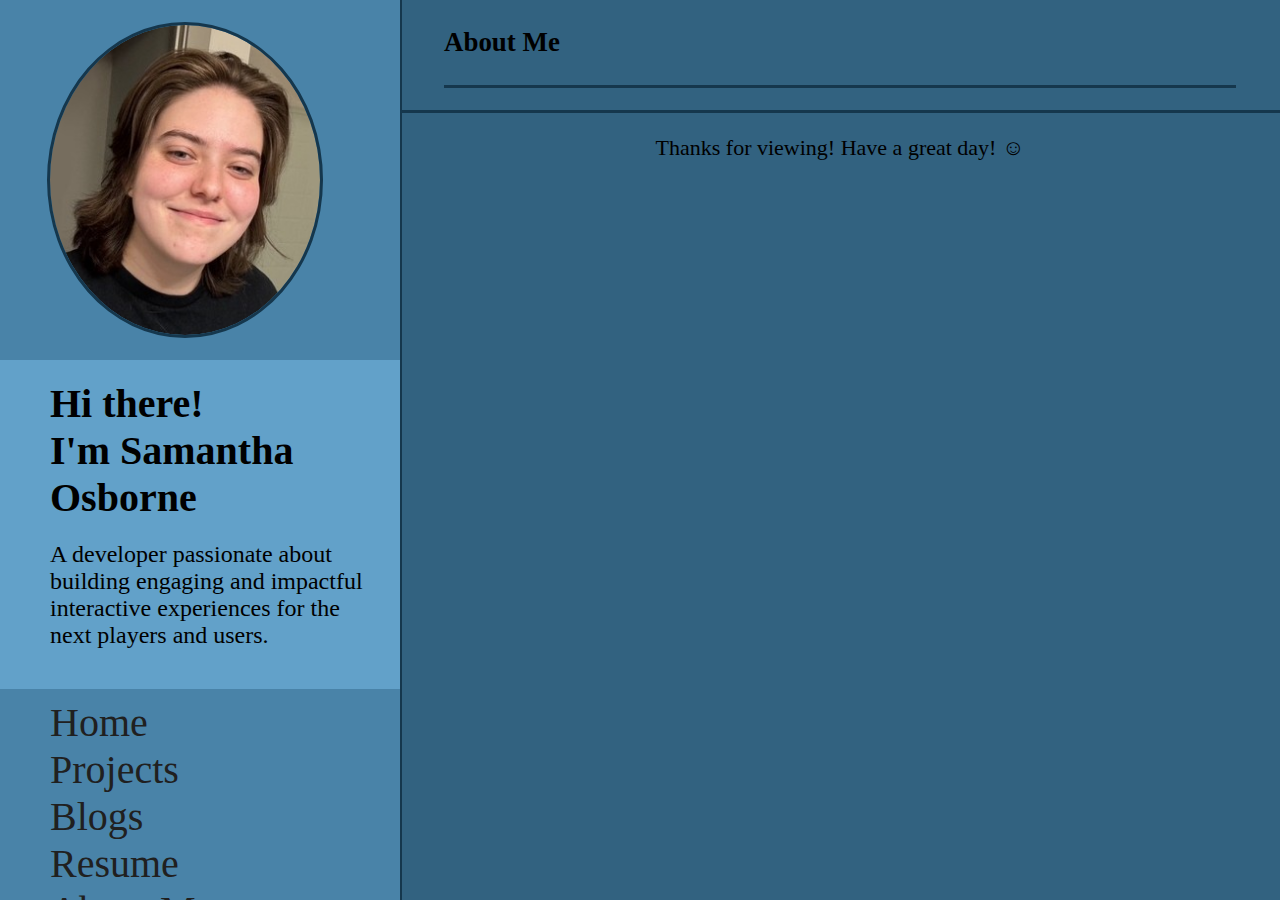
<file: about-me.html>
<!DOCTYPE html>
<html lang="en">

<head>
    <meta charset="UTF-8">
    <meta name="viewport" content="width=device-width, initial-scale=1.0">
    <title>Samantha Osborne Portfolio</title>
    <link rel="stylesheet" href="CSS/portfolioProject.css">
</head>

<body>
    <div class="sidebar">
        <header>
            <img src="Media/PhotoOfMe.JPEG"
                alt="Samantha Osborne facing the camera with a black shirt on and a middle wolfcut hair style">
        </header>
        <div class="banner">
            <h1>Hi there!</h1>
            <h1>I'm Samantha Osborne</h1>
            <h2>A developer passionate about building engaging and impactful interactive experiences for the next
                players
                and users.</h2>
        </div>
        <nav>
            <a href="index.html">Home</a>
            <a href="projects.html">Projects</a>
            <a href="blog.html">Blogs</a>
            <a href="resume.html">Resume</a>
            <a href="about-me.html">About Me</a>
            <a href="#contact">Contact</a>
        </nav>
        <div class="hamburger">
            <span></span>
            <span></span>
            <span></span>
        </div>
    </div>
    
    <div class="content">
         <div class="content-top">
            <h3>About Me</h3>
            <hr id="custom-hr">
        </div>
        <footer id="contact">
            <hr id="custom-hr">
            <p>Thanks for viewing! Have a great day! ☺</p>
        </footer>
    </div>
</body>
<script>
    let hamburger = document.querySelector(".hamburger");
    let navLinks = document.querySelector("nav");

    hamburger.addEventListener("click", () => {
        navLinks.classList.toggle("active");
    });
</script>

</html>
</file>
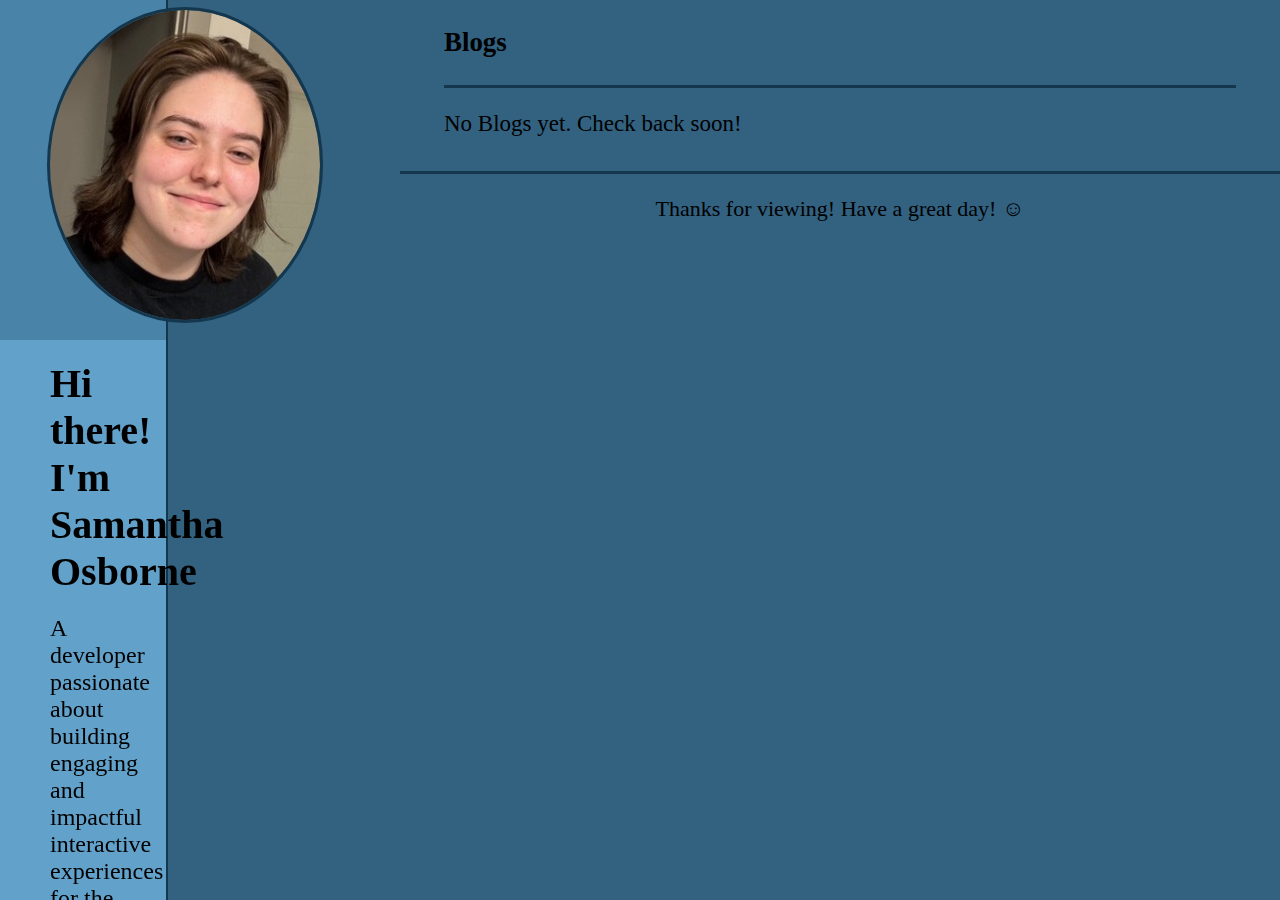
<file: blog.html>
<!DOCTYPE html>
<html lang="en">

<head>
    <meta charset="UTF-8">
    <meta name="viewport" content="width=device-width, initial-scale=1.0">
    <title>Samantha Osborne Portfolio</title>
    <link rel="stylesheet" href="CSS/portfolioHome.css">
</head>

<body>
    <div class="sidebar">
        <header>
            <img src="Media/PhotoOfMe.JPEG"
                alt="Samantha Osborne facing the camera with a black shirt on and a middle wolfcut hair style">
        </header>
        <div class="banner">
            <h1>Hi there!</h1>
            <h1>I'm Samantha Osborne</h1>
            <h2>A developer passionate about building engaging and impactful interactive experiences for the next
                players
                and users.</h2>
        </div>
        <nav>
            <a href="index.html">Home</a>
            <a href="projects.html">Projects</a>
            <a href="blog.html">Blogs</a>
            <a href="resume.html">Resume</a>
            <a href="about-me.html">About Me</a>
            <div class="contact">
                <a href="https://www.linkedin.com/in/samantha-osborne-game-dev/">LinkedIn</a>
                <a href="https://github.com/samosbo">Github</a>
            </div>
        </nav>
        <div class="hamburger">
            <span></span>
            <span></span>
            <span></span>
        </div>
    </div>
    <div class="content">
        <div class="content-top">
            <h3>Blogs</h3>
            <hr id="custom-hr">
        <p>No Blogs yet. Check back soon!</p>
        </div>
        <footer id="contact">
            <hr id="custom-hr">
            <p>Thanks for viewing! Have a great day! ☺</p>
        </footer>
    </div>
</body>
<script>
    let hamburger = document.querySelector(".hamburger");
    let navLinks = document.querySelector("nav");

    hamburger.addEventListener("click", () => {
        navLinks.classList.toggle("active");
    });
</script>

</html>
</file>
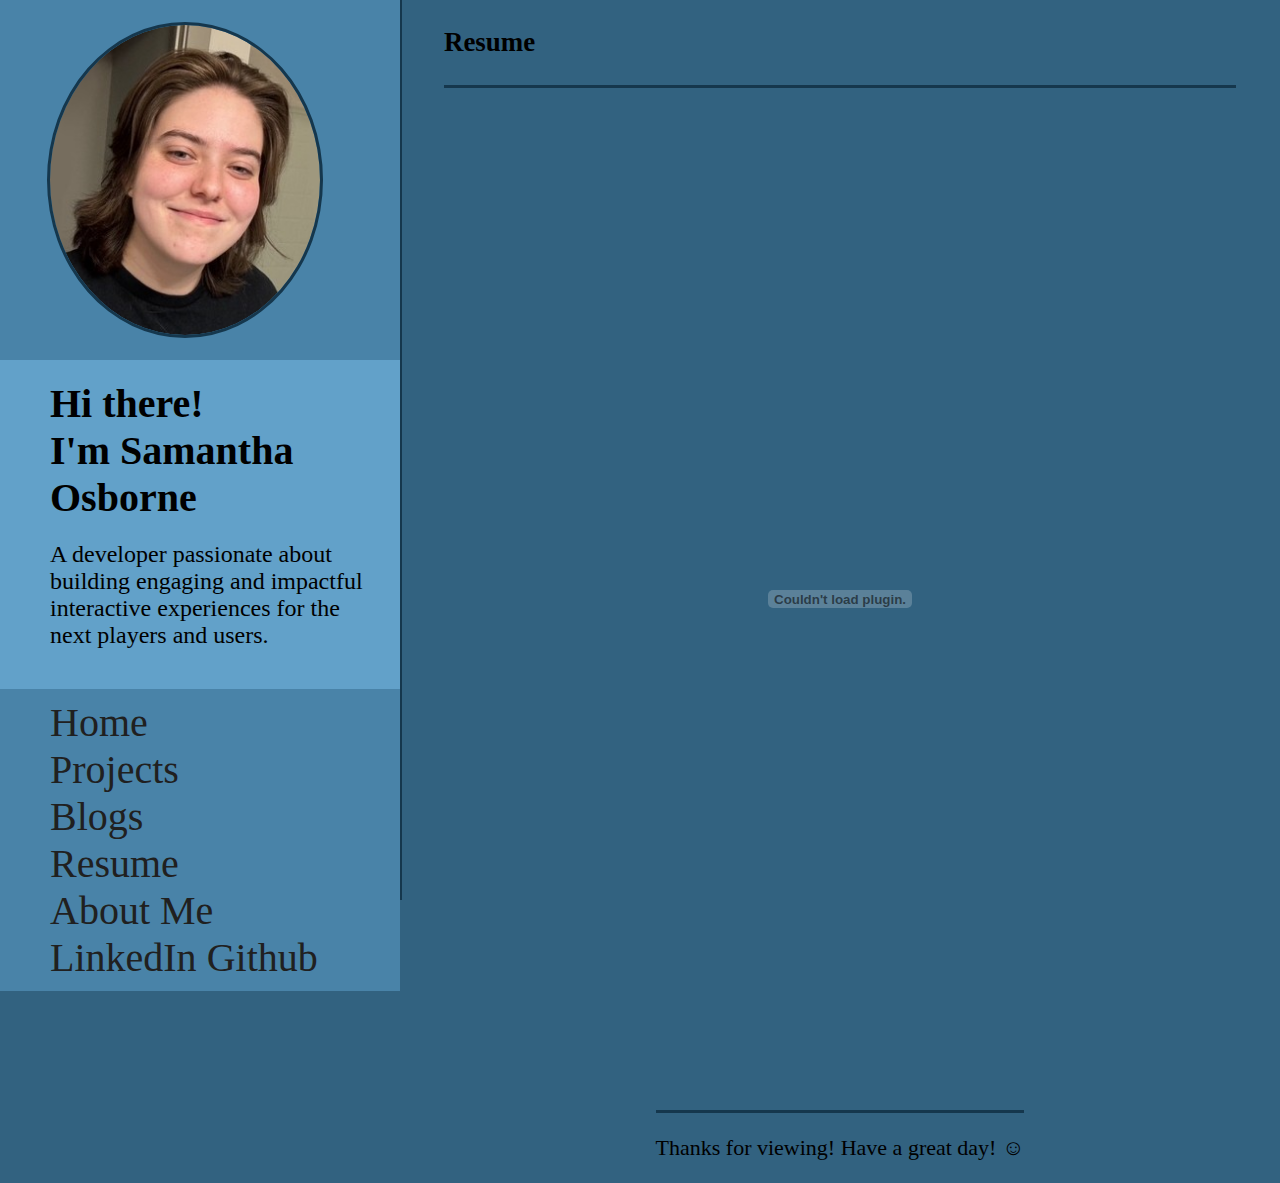
<file: resume.html>
<!DOCTYPE html>
<html lang="en">

<head>
    <meta charset="UTF-8">
    <meta name="viewport" content="width=device-width, initial-scale=1.0">
    <title>Samantha Osborne Portfolio</title>
    <link rel="stylesheet" href="CSS/portfolioResume.css">
</head>

<body>
    <div class="sidebar">
        <header>
            <img src="Media/PhotoOfMe.JPEG"
                alt="Samantha Osborne facing the camera with a black shirt on and a middle wolfcut hair style">
        </header>
        <div class="banner">
            <h1>Hi there!</h1>
            <h1>I'm Samantha Osborne</h1>
            <h2>A developer passionate about building engaging and impactful interactive experiences for the next
                players
                and users.</h2>
        </div>
        <nav>
            <a href="index.html">Home</a>
            <a href="projects.html">Projects</a>
            <a href="blog.html">Blogs</a>
            <a href="projects.html">Resume</a>
            <a href="about-me.html">About Me</a>
            <div class="contact">
                <a href="https://www.linkedin.com/in/samantha-osborne-game-dev/">LinkedIn</a>
                <a href="https://github.com/samosbo">Github</a>
            </div>
        </nav>
        <div class="hamburger">
            <span></span>
            <span></span>
            <span></span>
        </div>
    </div>
    <div class="content">
        <div class="content-top">
            <h3>Resume</h3>
            <hr id="custom-hr">
        </div>
        <embed src="Media/Osborne_Samantha_Resume_GD.pdf" type="application/pdf">
        <footer id="contact">
            <hr id="custom-hr">
            <p>Thanks for viewing! Have a great day! ☺</p>
        </footer>
    </div>
</body>
<script>
    let hamburger = document.querySelector(".hamburger");
    let navLinks = document.querySelector("nav");

    hamburger.addEventListener("click", () => {
        navLinks.classList.toggle("active");
    });
</script>

</html>
</file>
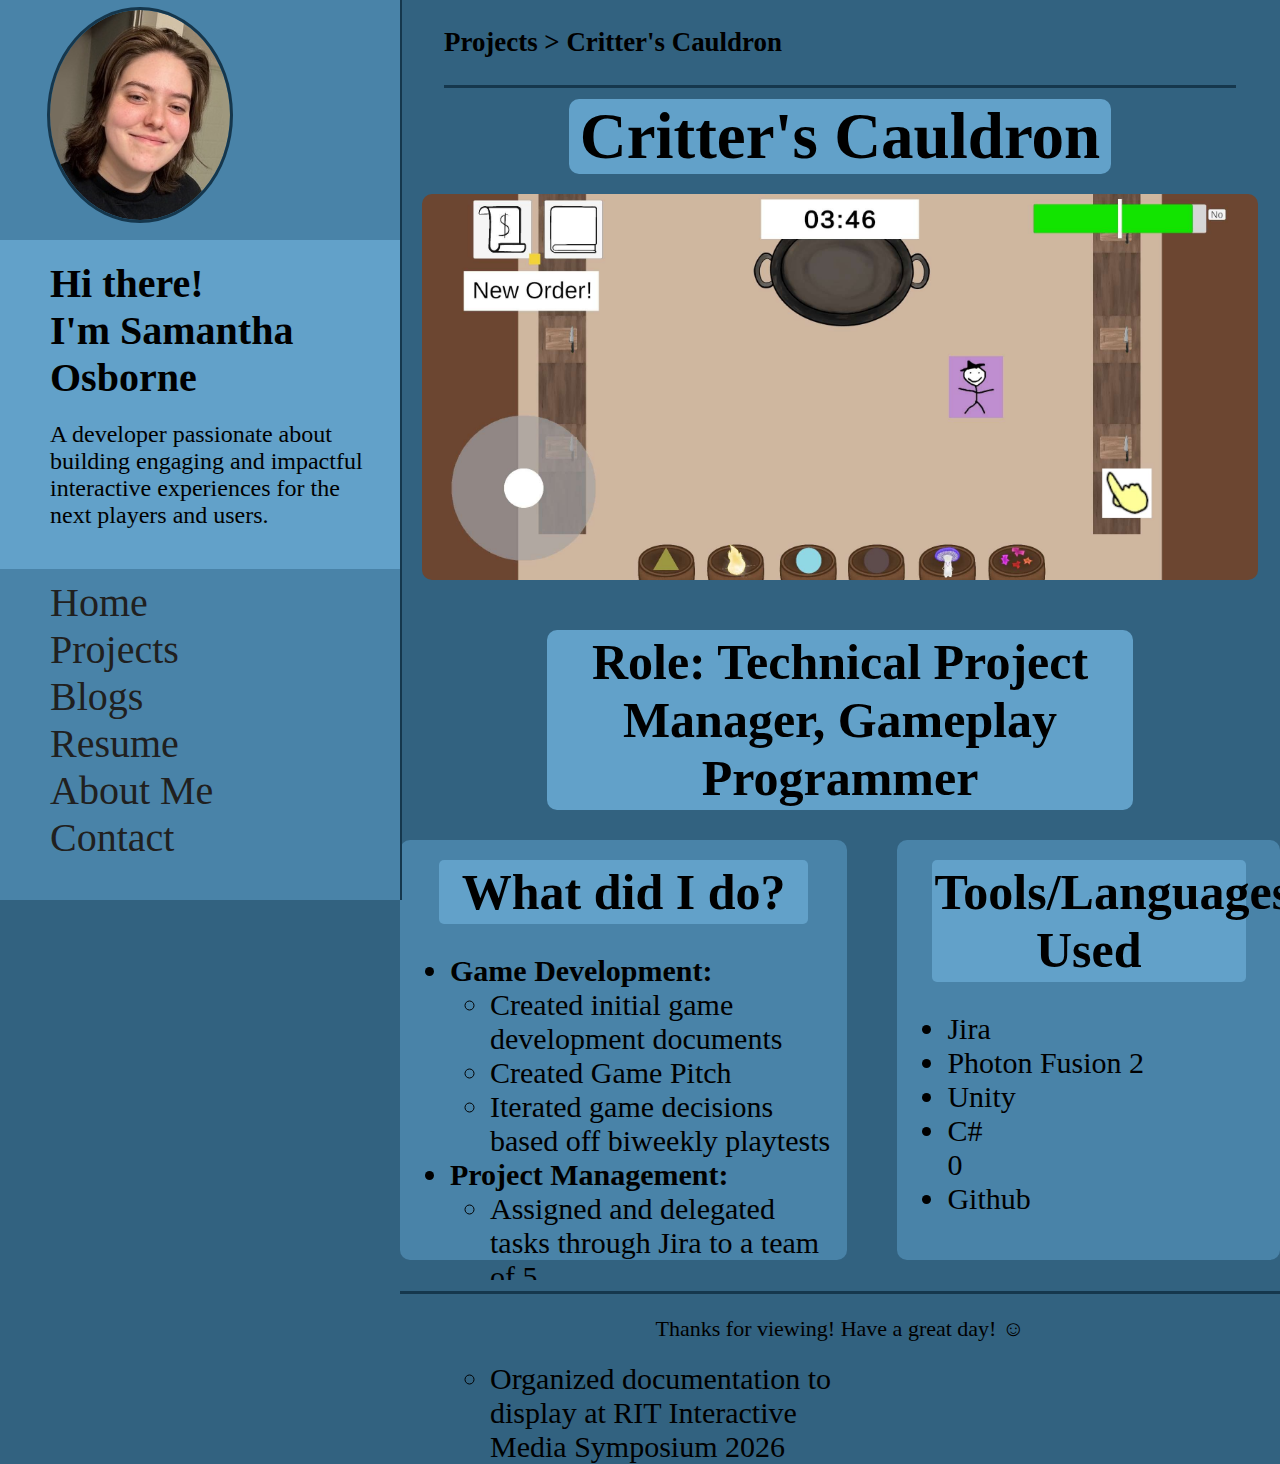
<file: project-pages/critters-cauldron.html>
<!DOCTYPE html>
<html lang="en">

<head>
    <meta charset="UTF-8">
    <meta name="viewport" content="width=device-width, initial-scale=1.0">
    <title>Samantha Osborne Portfolio</title>
    <link rel="stylesheet" href="../CSS/portfolioProjectPage.css">
</head>

<body>
    <div class="sidebar">
        <header>
            <img src="../Media/PhotoOfMe.JPEG"
                alt="Samantha Osborne facing the camera with a black shirt on and a middle wolfcut hair style">
        </header>
        <div class="banner">
            <h1>Hi there!</h1>
            <h1>I'm Samantha Osborne</h1>
            <h2>A developer passionate about building engaging and impactful interactive experiences for the next
                players
                and users.</h2>
        </div>
        <nav>
            <a href="../index.html">Home</a>
            <a href="../projects.html">Projects</a>
            <a href="../blog.html">Blogs</a>
            <a href="../resume.html">Resume</a>
            <a href="../about-me.html">About Me</a>
            <a href="../#contact">Contact</a>
        </nav>
        <div class="hamburger">
            <span></span>
            <span></span>
            <span></span>
        </div>
    </div>
    <div class="content">
        <div class="content-top">
            <h3>Projects > Critter's Cauldron</h3>
            <hr id="custom-hr">
        </div>
        <h1>Critter's Cauldron</h1>
        <img src="../Media/CrittersCauldron.jpg"
            alt="A website with a woman with brown hair in the upper right corner. A navigation list below and to the right current projects.">
        <h2>Role: Technical Project Manager, Gameplay Programmer</h2>
        <div class="content-section-container">
            <div class="content-section">
                <h2>What did I do?</h2>
                <ul>
                    <li><strong>Game Development:</strong>
                        <ul>
                            <li>Created initial game development documents</li>
                            <li>Created Game Pitch</li>
                            <li>Iterated game decisions based off biweekly playtests</li>
                        </ul>
                    </li>
                    <li><strong>Project Management: </strong>
                        <ul>
                            <li>Assigned and delegated tasks through Jira to a team of 5</li>
                            <li>Created Art and Sound asset pipeline for our asset team</li>
                            <li>Organized documentation to display at RIT Interactive Media Symposium 2026</li>
                        </ul>
                    </li>
                </ul>
            </div>
            <div class="content-section">
                <h2>Tools/Languages Used</h2>
                <ul>
                    <li>Jira</li>
                    <li>Photon Fusion 2</li>
                    <li>Unity</li>
                    <li>C#</li>0
                    <li>Github</li>
                </ul>
            </div>
        </div>
        <footer id="contact">
            <hr id="custom-hr">
            <p>Thanks for viewing! Have a great day! ☺</p>
        </footer>
    </div>
</body>
<script>
    let hamburger = document.querySelector(".hamburger");
    let navLinks = document.querySelector("nav");

    hamburger.addEventListener("click", () => {
        navLinks.classList.toggle("active");
    });
</script>

</html>
</file>
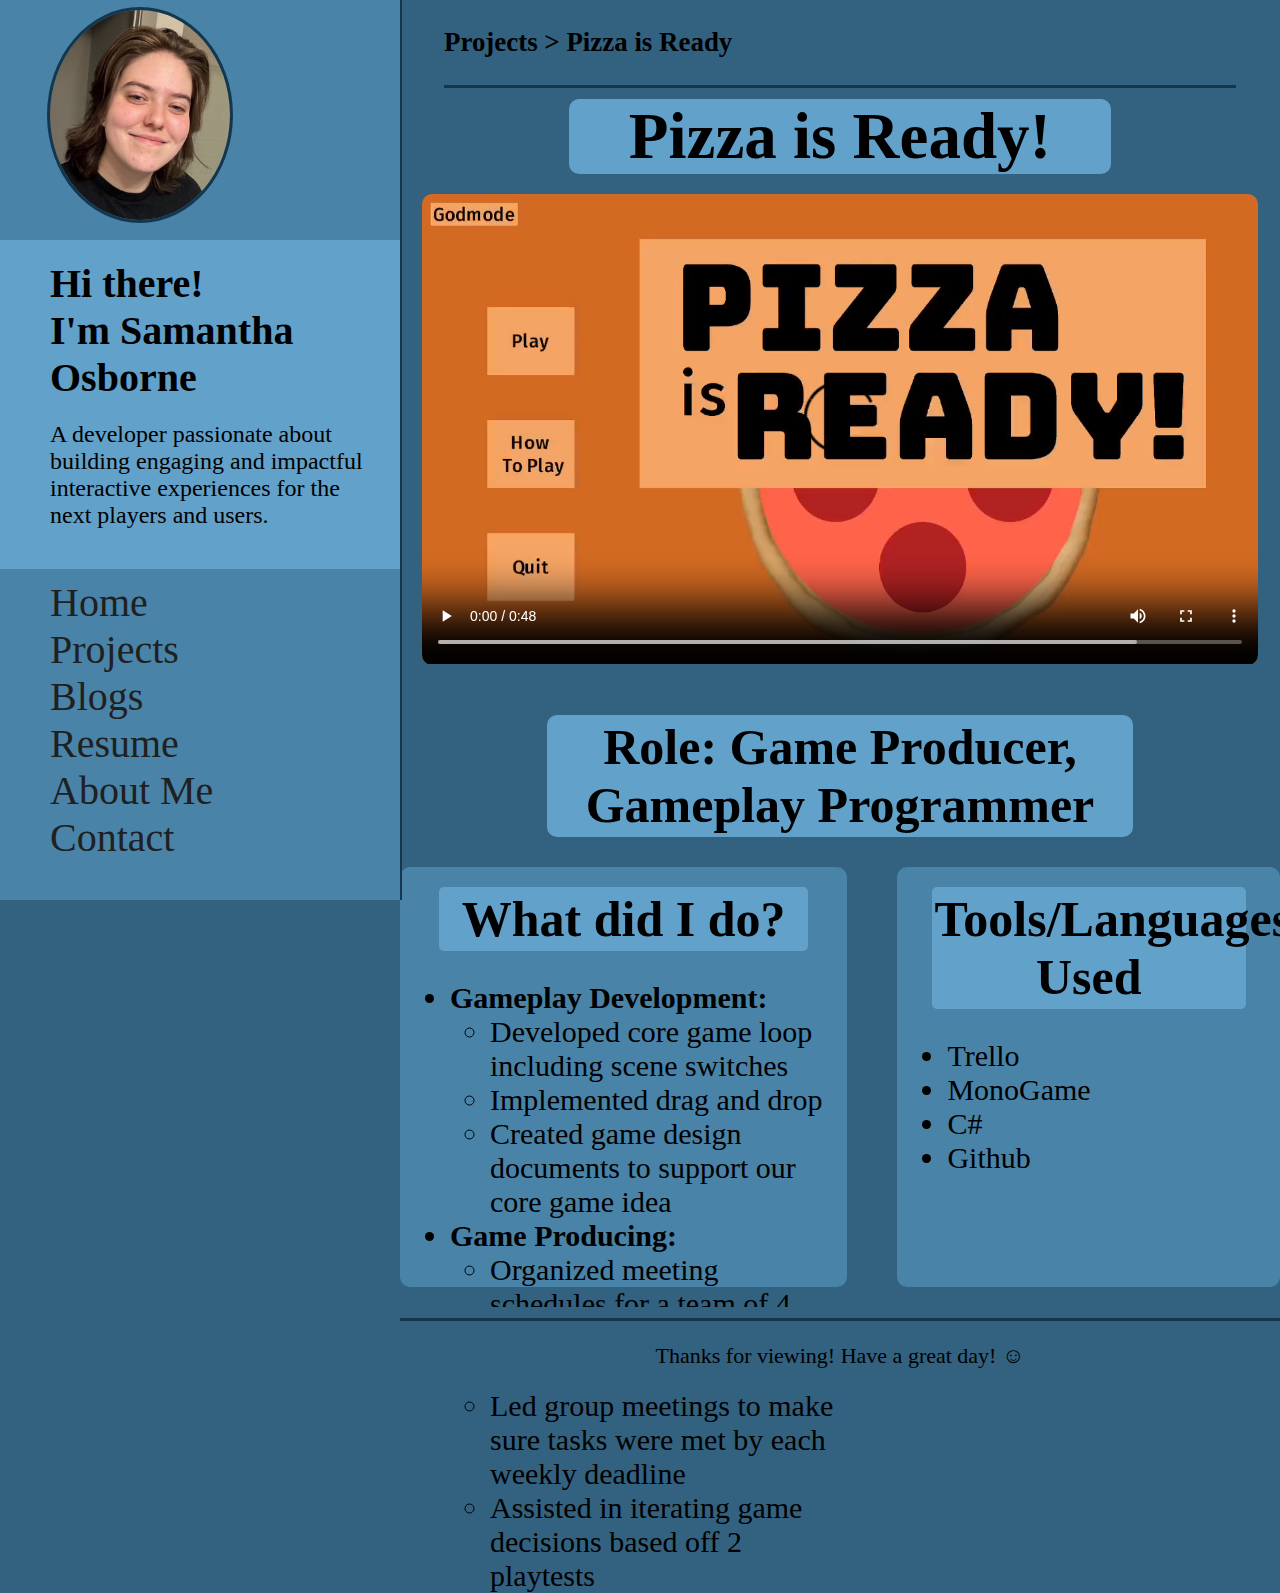
<file: project-pages/pizza-is-ready.html>
<!DOCTYPE html>
<html lang="en">

<head>
    <meta charset="UTF-8">
    <meta name="viewport" content="width=device-width, initial-scale=1.0">
    <title>Samantha Osborne Portfolio</title>
    <link rel="stylesheet" href="../CSS/portfolioProjectPage.css">
</head>

<body>
    <div class="sidebar">
        <header>
            <img src="../Media/PhotoOfMe.JPEG"
                alt="Samantha Osborne facing the camera with a black shirt on and a middle wolfcut hair style">
        </header>
        <div class="banner">
            <h1>Hi there!</h1>
            <h1>I'm Samantha Osborne</h1>
            <h2>A developer passionate about building engaging and impactful interactive experiences for the next
                players
                and users.</h2>
        </div>
        <nav>
            <a href="../index.html">Home</a>
            <a href="../projects.html">Projects</a>
            <a href="../blog.html">Blogs</a>
            <a href="../resume.html">Resume</a>
            <a href="../about-me.html">About Me</a>
            <a href="../#contact">Contact</a>
        </nav>
        <div class="hamburger">
            <span></span>
            <span></span>
            <span></span>
        </div>
    </div>
    <div class="content">
        <div class="content-top">
            <h3>Projects > Pizza is Ready</h3>
            <hr id="custom-hr">
        </div>
        <h1>Pizza is Ready!</h1>
        <video controls="metadata">
            <source src="../Media/Pizza Is Ready Demo.mp4" type="video/mp4">
            Your browser does not support the video tag.
        </video>
        <h2>Role: Game Producer, Gameplay Programmer</h2>
        <div class="content-section-container">
            <div class="content-section">
                <h2>What did I do?</h2>
                <ul>
                    <li><strong>Gameplay Development:</strong>
                        <ul>
                            <li>Developed core game loop including scene switches</li>
                            <li>Implemented drag and drop</li>
                            <li>Created game design documents to support our core game idea</li>
                        </ul>
                    </li>
                    <li><strong>Game Producing:</strong>
                        <ul>
                            <li>Organized meeting schedules for a team of 4 and task delegation utilizing Trello</li>
                            <li>Led group meetings to make sure tasks were met by each weekly deadline</li>
                            <li>Assisted in iterating game decisions based off 2 playtests</li>
                        </ul>
                    </li>
                </ul>
            </div>
            <div class="content-section">
                <h2>Tools/Languages Used</h2>
                <ul>
                    <li>Trello</li>
                    <li>MonoGame</li>
                    <li>C#</li>
                    <li>Github</li>
                </ul>
            </div>
        </div>
        <footer id="contact">
            <hr id="custom-hr">
            <p>Thanks for viewing! Have a great day! ☺</p>
        </footer>
    </div>
</body>
<script>
    let hamburger = document.querySelector(".hamburger");
    let navLinks = document.querySelector("nav");

    hamburger.addEventListener("click", () => {
        navLinks.classList.toggle("active");
    });
</script>

</html>
</file>
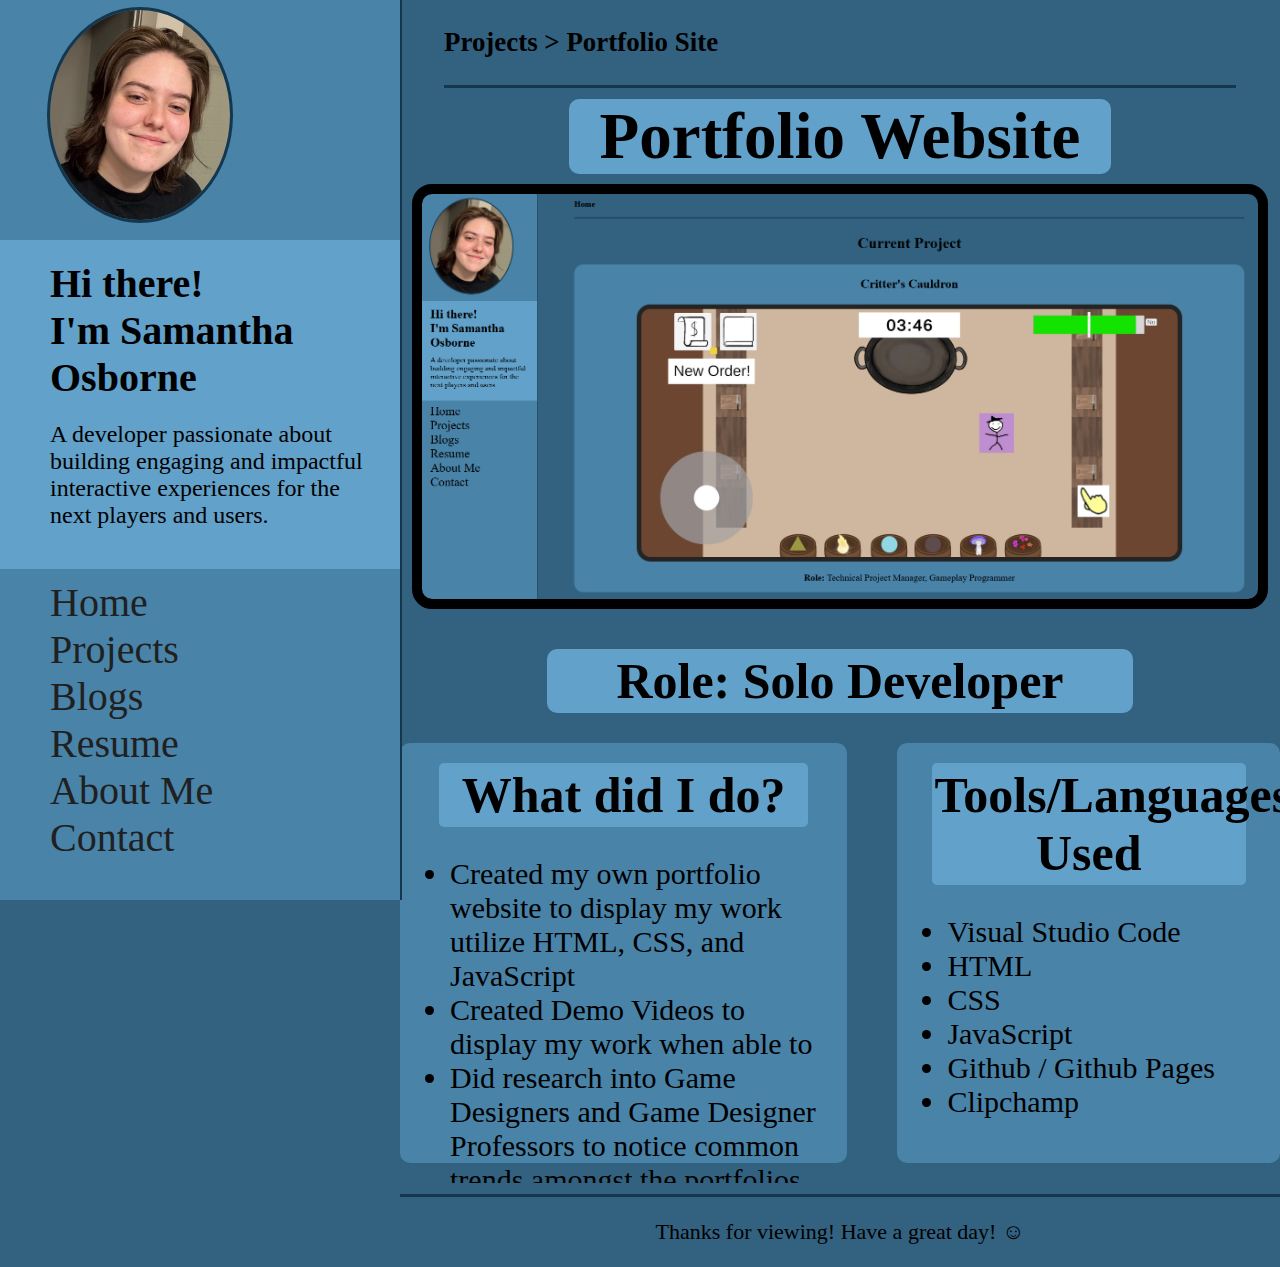
<file: project-pages/portfolio.html>
<!DOCTYPE html>
<html lang="en">

<head>
    <meta charset="UTF-8">
    <meta name="viewport" content="width=device-width, initial-scale=1.0">
    <title>Samantha Osborne Portfolio</title>
    <link rel="stylesheet" href="../CSS/portfolioProjectPage.css">
</head>

<body>
    <div class="sidebar">
        <header>
            <img src="../Media/PhotoOfMe.JPEG"
                alt="Samantha Osborne facing the camera with a black shirt on and a middle wolfcut hair style">
        </header>
        <div class="banner">
            <h1>Hi there!</h1>
            <h1>I'm Samantha Osborne</h1>
            <h2>A developer passionate about building engaging and impactful interactive experiences for the next
                players
                and users.</h2>
        </div>
        <nav>
            <a href="../index.html">Home</a>
            <a href="../projects.html">Projects</a>
            <a href="../blog.html">Blogs</a>
            <a href="../resume.html">Resume</a>
            <a href="../about-me.html">About Me</a>
            <a href="../#contact">Contact</a>
        </nav>
        <div class="hamburger">
            <span></span>
            <span></span>
            <span></span>
        </div>
    </div>
    <div class="content">
        <div class="content-top">
            <h3>Projects > Portfolio Site</h3>
            <hr id="custom-hr">
        </div>
        <h1>Portfolio Website</h1>
        <img src="../Media/PortfolioFront.png" alt="A website with a woman with brown hair in the upper right corner. A navigation list below and to the right current projects." style="outline: 10px solid black">
        <h2>Role: Solo Developer</h2>
        <div class="content-section-container">
            <div class="content-section">
                <h2>What did I do?</h2>
                <ul>
                    <li>Created my own portfolio website to display my work utilize HTML, CSS, and JavaScript</li>
                    <li>Created Demo Videos to display my work when able to</li>
                    <li>Did research into Game Designers and Game Designer Professors to notice common trends amongst the portfolios</li>
                </ul>
            </div>
            <div class="content-section">
                <h2>Tools/Languages Used</h2>
                <ul>
                    <li>Visual Studio Code</li>
                    <li>HTML</li>
                    <li>CSS</li>
                    <li>JavaScript</li>
                    <li>Github / Github Pages</li>
                    <li>Clipchamp</li>
                </ul>
            </div>
        </div>
        <footer id="contact">
            <hr id="custom-hr">
            <p>Thanks for viewing! Have a great day! ☺</p>
        </footer>
    </div>
</body>
<script>
    let hamburger = document.querySelector(".hamburger");
    let navLinks = document.querySelector("nav");

    hamburger.addEventListener("click", () => {
        navLinks.classList.toggle("active");
    });
</script>

</html>
</file>
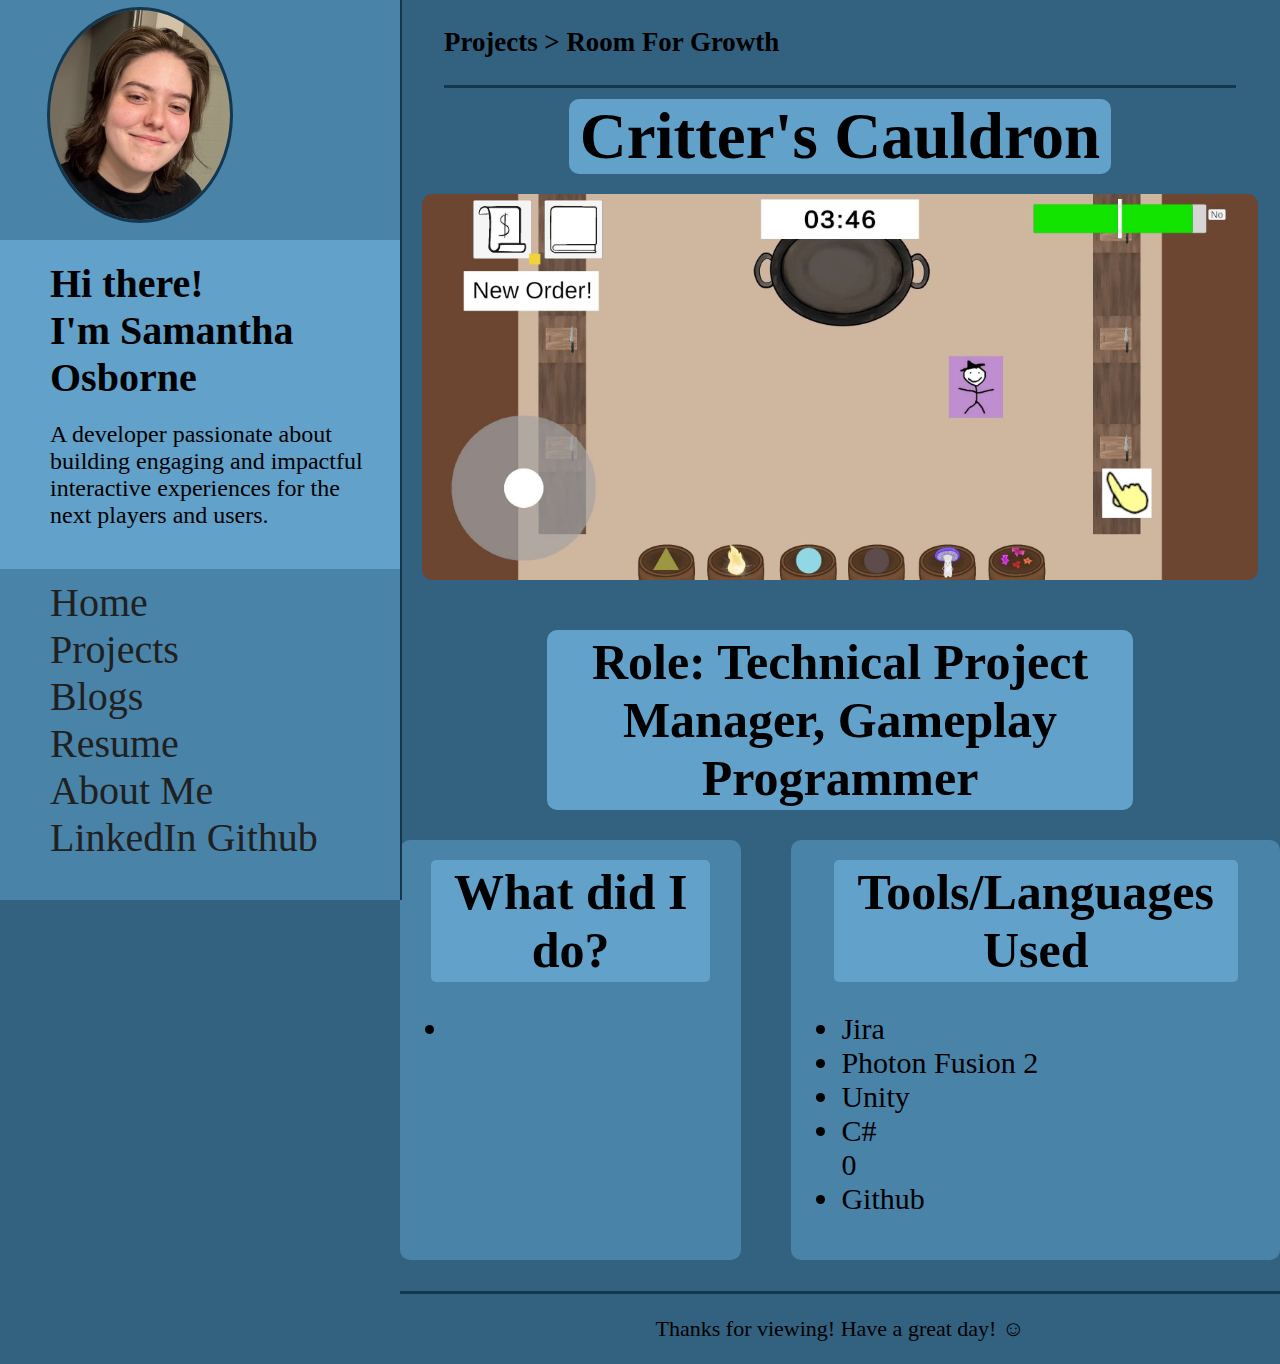
<file: project-pages/room-for-growth.html>
<!DOCTYPE html>
<html lang="en">

<head>
    <meta charset="UTF-8">
    <meta name="viewport" content="width=device-width, initial-scale=1.0">
    <title>Samantha Osborne Portfolio</title>
    <link rel="stylesheet" href="../CSS/portfolioProjectPage.css">
</head>

<body>
    <div class="sidebar">
        <header>
            <img src="../Media/PhotoOfMe.JPEG"
                alt="Samantha Osborne facing the camera with a black shirt on and a middle wolfcut hair style">
        </header>
        <div class="banner">
            <h1>Hi there!</h1>
            <h1>I'm Samantha Osborne</h1>
            <h2>A developer passionate about building engaging and impactful interactive experiences for the next
                players
                and users.</h2>
        </div>
        <nav>
            <a href="../index.html">Home</a>
            <a href="../projects.html">Projects</a>
            <a href="../blog.html">Blogs</a>
            <a href="../resume.html">Resume</a>
            <a href="../about-me.html">About Me</a>
            <div class="contact">
                <a href="https://www.linkedin.com/in/samantha-osborne-game-dev/">LinkedIn</a>
                <a href="https://github.com/samosbo">Github</a>
            </div>
        </nav>
        <div class="hamburger">
            <span></span>
            <span></span>
            <span></span>
        </div>
    </div>
    <div class="content">
        <div class="content-top">
            <h3>Projects > Room For Growth</h3>
            <hr id="custom-hr">
        </div>
        <h1>Critter's Cauldron</h1>
        <img src="../Media/CrittersCauldron.jpg" alt="A website with a woman with brown hair in the upper right corner. A navigation list below and to the right current projects.">
        <h2>Role: Technical Project Manager, Gameplay Programmer</h2>
        <div class="content-section-container">
            <div class="content-section">
                <h2>What did I do?</h2>
                <ul>
                    <li></li>
                </ul>
            </div>
            <div class="content-section">
                <h2>Tools/Languages Used</h2>
                <ul>
                    <li>Jira</li>
                    <li>Photon Fusion 2</li>
                    <li>Unity</li>
                    <li>C#</li>0
                    <li>Github</li>
                </ul>
            </div>
        </div>
        <footer id="contact">
            <hr id="custom-hr">
            <p>Thanks for viewing! Have a great day! ☺</p>
        </footer>
    </div>
</body>
<script>
    let hamburger = document.querySelector(".hamburger");
    let navLinks = document.querySelector("nav");

    hamburger.addEventListener("click", () => {
        navLinks.classList.toggle("active");
    });
</script>

</html>
</file>
<file: CSS/portfolioProject.css>
/*==== Background ====*/
body
{
    background-color: #326280;
    display: flex;
    flex-direction: column;
    margin:0;
}

#custom-hr{
    border:none;
    border-top:3px solid #15374d;
}

/*==== SIDEBAR ====*/
.sidebar{
    position:fixed;
    width:400px;
    height:100vh;
    grid-area: sidebar;
    display:flex;
    flex-direction:column;
    border-right:2px solid #15374d;
    color:black;
}


/*==== Face ====*/
header
{
    grid-area: header;
    display:flex;
    flex-direction:column;
    background-color: #4983A8;
    padding: 25px 25px 25px 50px;
}

header img{
    width:270px;
    height:310px;
    border-radius:150%;
    outline-width:3px;
    outline-style:solid;
    outline-color:#15374d;
}

/*==== Nav ====*/

nav
{
    grid-area:nav;
    display:flex;
    flex-direction:column;
    font-size:2rem;
    padding:10px 10px 10px 50px;
    background-color:#4983A8;
    font-size:40px;
    flex-grow: 1;
}

/*==== Hamburger ====*/
.hamburger
{
    display:none;
    flex-direction:column;
    gap:5px;
}

.hamburger span
{
    width:25px;
    height:3px;
    background: #15374d;
}

/*==== Banner ====*/
.banner
{
    grid-area: banner;
    display:flex;
    flex-direction:column;
    justify-content:center;
    background-color: #62a1c9;
    text-align:left;
    padding:20px 20px 20px 50px;
    margin:0;
}

.banner h1{
    margin: 0;
    font-size:40px;
}

.banner h2{
    font-weight:400;
}

/*==== CONTENT ====*/
.content-top{
    text-align:left;
    width:90%;
    font-size:23px;
    font-weight:300;
    font-style:normal;
    margin: auto;
}

.content
{
    grid-area:content;
    display:flex;
    flex-direction:column;
    justify-content:center;
    width:auto;
    margin-left:400px;
}

.content img
{
    border-radius:50%;
    margin: 20px;
}

.content h2{
    font-size:50px;
    text-align:center;
    font-weight:bold;
}


/*==== Projects ====*/

.projects
{
    grid-area: project;
    display:flex;
    flex-direction:row;
    flex-wrap:wrap;
    justify-content:center;
    align-items:center;
    gap:20px;
    margin:auto;
    width:90%;
    padding:20px 0;
}

.project button{
    width:100%;
    height:100%;
    border:none;
    outline:none;
    background-color:#326280;
    display:flex;
    flex-direction:column;
}

.project
{
    width:750px;
    height: 550px;
    background-color:#326280;
    border-radius:30px;
    display:flex;
    flex-direction:column;
}

.project h2, .project h3
{
    text-align:left;
    margin: 5px 23px;
}

.project img
{
    margin: 5px auto;
    border-radius:20px;
    width:700px;
    height:400px;
}

/*=== Tags ===*/
.tags{
    display:flex;
    flex-direction:row;
    gap:14px;
    flex-wrap:nowrap;
    margin: 5px 23px;
}

.tag{
    padding: 0px 7px;
    background-color:#9AC9DA;
    border-radius: 20px;
    font-size:18px;
}

/*==== Footer ====*/

footer
{
    background-color: #326280;
    grid-area: footer;
    text-align:center;
    flex-grow:1;
    font-size:22px;

}

/*==== Links ====*/
a
{
    text-decoration:none;
}
a:link
{
    color:#202020;
}

a:visited
{
    color:#000000;
}

a:hover
{
    color:#9AC9DA;
}

a:focus
{
    color:#9AC9DA;
}
a:active
{
    color:#b7ebeb;
}

/*==== Responsive ====*/

@media screen and (max-width:780px)
{
    /*==== Projects ====*/
    .projects
    {
        flex-direction:column;
        gap:20px;
    }

    .project
    {
        width:400px;
        height: 400px;
    }

    .project video
    {
        width: 340px;
        height: 180px;
    }

    .project p
    {
        font-size: 13px;
    }

    /*==== Hamburger and Nav ====*/
    .hamburger
    {
        display:flex;
    }

    nav
    {
        display: none;           
        position: absolute;     
        top: 90px;
        left: 0;
        width: 100%;
        flex-direction: column;
        background-color: #326280;
        text-align: center;
    }

    nav a
    {
        padding: 15px 0;
        border-top: 1px solid #fff3;
    }

    nav.active
    {
        display:flex;
    }

    header nav a:not(:last-child)::after
    {
        content: "";
    }
}
</file>
<file: CSS/portfolioHome.css>
/*==== Background ====*/
body
{
    background-color: #326280;
    display: block;
    margin:0;
}

#custom-hr{
    border:none;
    border-top:3px solid #15374d;
}

/*==== SIDEBAR ====*/
.sidebar{
    position:fixed;
    width:13%;
    height:100dvh;
    grid-area: sidebar;
    display:flex;
    flex-direction:column;
    border-right:2px solid #15374d;
    color:black;
}


/*==== Face ====*/
header
{
    grid-area: header;
    display:flex;
    flex-direction:column;
    background-color: #4983A8;
    padding: 10px 10px 20px 50px;
}

header img{
    width:270px;
    height:310px;
    border-radius:150%;
    outline-width:3px;
    outline-style:solid;
    outline-color:#15374d;
}

/*==== Nav ====*/

nav
{
    grid-area:nav;
    display:flex;
    flex-direction:column;
    font-size:2rem;
    padding:10px 10px 10px 50px;
    background-color:#4983A8;
    font-size:40px;
    flex-grow: 1;
}

/*==== Hamburger ====*/
.hamburger
{
    display:none;
    flex-direction:column;
    gap:5px;
}

.hamburger span
{
    width:25px;
    height:3px;
    background: #15374d;
}

/*==== Banner ====*/
.banner
{
    grid-area: banner;
    display:flex;
    flex-direction:column;
    justify-content:center;
    background-color: #62a1c9;
    text-align:left;
    padding:20px 20px 20px 50px;
    margin:0;
}

.banner h1{
    margin: 0;
    font-size:40px;
}

.banner h2{
    font-weight:400;
}

/*==== CONTENT ====*/
.content-top{
    text-align:left;
    width:90%;
    font-size:23px;
    font-weight:300;
    font-style:normal;
    margin: auto;
}

.content
{
    grid-area:content;
    display:flex;
    flex-direction:column;
    justify-content:center;
    width:auto;
    margin-left:400px;
}

.content img
{
    border-radius:50%;
    margin: 20px;
}

.content h2{
    font-size:50px;
    text-align:center;
    font-weight:bold;
}

/*==== Current Project ====*/
.cur-proj img{
    border-radius: 30px;
    margin: 20px;
    width:80%;
    height:70%;
    outline-width:15px;
    outline-style: solid;
    outline-color:rgb(36, 36, 36);
}

.cur-proj{
    text-align:left;
    justify-content:center;
    display:flex;
    flex-direction:column;
    align-items: center;
    font-size:20px;
    width:90%;
    background-color:#4983A8;
    border-radius:30px;
    margin:auto;
}

.cur-proj h3{
    font-size:40px;
}
.cur-proj p{
    text-align:left;
    font-size:30px;
}
.see-more{
    background-color:#326280;
    margin:10px,auto;
}

/*==== About Me ====*/
.learning{
    margin:auto;
    width:92%;
    align-items:center;
}

.learning-text
{
    background-color:#4983A8;
    border-radius: 30px;
    padding:10px;
    margin: 20px;
    font-size:30px;
}

/*==== Footer ====*/

footer
{
    background-color: #326280;
    grid-area: footer;
    text-align:center;
    flex-grow:1;
    font-size:22px;

}

/*==== Links ====*/
a
{
    text-decoration:none;
}
a:link
{
    color:#202020;
}

a:visited
{
    color:#000000;
}

a:hover
{
    color:#9AC9DA;
}

a:focus
{
    color:#9AC9DA;
}
a:active
{
    color:#b7ebeb;
}

/*==== Responsive ====*/
@media screen and (max-width: 768px)
{
    .hamburger
    {
        display:flex;
    }

    nav
    {
        display: none;           
        position: absolute;     
        top: 90px;
        left: 0;
        width: 100%;
        flex-direction: column;
        background-color: #326280;
        text-align: center;
    }

    nav a
    {
        padding: 15px 0;
        border-top: 1px solid #fff3;
    }

    nav.active
    {
        display:flex;
    }

    header nav a:not(:last-child)::after
    {
        content: "";
    }

    main
    {
        flex-direction:column;
    }
}
</file>
<file: CSS/portfolioResume.css>
/*==== Background ====*/
body
{
    background-color: #326280;
    display: flex;
    flex-direction: column;
    margin:0;
}

#custom-hr{
    border:none;
    border-top:3px solid #15374d;
}

/*==== SIDEBAR ====*/
.sidebar{
    position:fixed;
    width:400px;
    height:100vh;
    grid-area: sidebar;
    display:flex;
    flex-direction:column;
    border-right:2px solid #15374d;
    color:black;
}


/*==== Face ====*/
header
{
    grid-area: header;
    display:flex;
    flex-direction:column;
    background-color: #4983A8;
    padding: 25px 25px 25px 50px;
}

header img{
    width:270px;
    height:310px;
    border-radius:150%;
    outline-width:3px;
    outline-style:solid;
    outline-color:#15374d;
}

/*==== Nav ====*/

nav
{
    grid-area:nav;
    display:flex;
    flex-direction:column;
    font-size:2rem;
    padding:10px 10px 10px 50px;
    background-color:#4983A8;
    font-size:40px;
    flex-grow: 1;
}

/*==== Hamburger ====*/
.hamburger
{
    display:none;
    flex-direction:column;
    gap:5px;
}

.hamburger span
{
    width:25px;
    height:3px;
    background: #15374d;
}

/*==== Banner ====*/
.banner
{
    grid-area: banner;
    display:flex;
    flex-direction:column;
    justify-content:center;
    background-color: #62a1c9;
    text-align:left;
    padding:20px 20px 20px 50px;
    margin:0;
}

.banner h1{
    margin: 0;
    font-size:40px;
}

.banner h2{
    font-weight:400;
}

/*==== CONTENT ====*/
.content-top{
    text-align:left;
    width:90%;
    font-size:23px;
    font-weight:300;
    font-style:normal;
    margin: auto;
}

.content
{
    grid-area:content;
    display:flex;
    flex-direction:column;
    justify-content:center;
    align-items:center;
    width:auto;
    margin-left:400px;
}

.content img
{
    border-radius:50%;
    margin: 20px;
}

.content h2{
    font-size:50px;
    text-align:center;
    font-weight:bold;
}


/*==== Resumes ====*/

embed{
    width:40%;
    height:1000px;
}

/*==== Footer ====*/

footer
{
    background-color: #326280;
    grid-area: footer;
    text-align:center;
    flex-grow:1;
    font-size:22px;

}

/*==== Links ====*/
a
{
    text-decoration:none;
}
a:link
{
    color:#202020;
}

a:visited
{
    color:#000000;
}

a:hover
{
    color:#9AC9DA;
}

a:focus
{
    color:#9AC9DA;
}
a:active
{
    color:#b7ebeb;
}

/*==== Responsive ====*/

@media screen and (max-width:780px)
{
    /*==== Projects ====*/
    .projects
    {
        flex-direction:column;
        gap:20px;
    }

    .project
    {
        width:400px;
        height: 400px;
    }

    .project video
    {
        width: 340px;
        height: 180px;
    }

    .project p
    {
        font-size: 13px;
    }

    /*==== Hamburger and Nav ====*/
    .hamburger
    {
        display:flex;
    }

    nav
    {
        display: none;           
        position: absolute;     
        top: 90px;
        left: 0;
        width: 100%;
        flex-direction: column;
        background-color: #326280;
        text-align: center;
    }

    nav a
    {
        padding: 15px 0;
        border-top: 1px solid #fff3;
    }

    nav.active
    {
        display:flex;
    }

    header nav a:not(:last-child)::after
    {
        content: "";
    }
}
</file>
<file: CSS/portfolioProjectPage.css>
/*==== Background ====*/
body
{
    background-color: #326280;
    display: block;
    margin:0;
}

#custom-hr{
    border:none;
    border-top:3px solid #15374d;
}

/*==== SIDEBAR ====*/
.sidebar{
    position:fixed;
    width:400px;
    height:100dvh;
    grid-area: sidebar;
    display:flex;
    flex-direction:column;
    border-right:2px solid #15374d;
    color:black;
}


/*==== Face ====*/
header
{
    grid-area: header;
    display:flex;
    flex-direction:column;
    background-color: #4983A8;
    padding: 10px 10px 20px 50px;
}

header img{
    width:180px;
    height:210px;
    border-radius:150%;
    outline-width:3px;
    outline-style:solid;
    outline-color:#15374d;
}

/*==== Nav ====*/

nav
{
    grid-area:nav;
    display:flex;
    flex-direction:column;
    font-size:2rem;
    padding:10px 10px 10px 50px;
    background-color:#4983A8;
    font-size:40px;
    flex-grow: 1;
}

/*==== Hamburger ====*/
.hamburger
{
    display:none;
    flex-direction:column;
    gap:5px;
}

.hamburger span
{
    width:25px;
    height:3px;
    background: #15374d;
}

/*==== Banner ====*/
.banner
{
    grid-area: banner;
    display:flex;
    flex-direction:column;
    justify-content:center;
    background-color: #62a1c9;
    text-align:left;
    padding:20px 20px 20px 50px;
    margin:0;
}

.banner h1{
    margin: 0;
    font-size:40px;
}

.banner h2{
    font-weight:400;
}

/*=== CONTENT ===*/
.content-top{
    text-align:left;
    width:90%;
    font-size:23px;
    font-weight:300;
    font-style:normal;
    margin: auto;
}

.content
{
    grid-area:content;
    display:flex;
    flex-direction:column;
    justify-content:center;
    width:auto;
    margin-left:400px;
}

.content h1{
    font-size:65px;
    text-align:center;
    width:61.5%;
    background-color:#62a1c9;
    margin:auto;
    border-radius:10px;
}

.content img, .content video
{
    border-radius:10px;
    margin: 20px;
    width:95%;
    height:70%;
    margin:20px auto;
}

.content a{
    margin:auto;
    font-size:35px;
    padding:10px;
    font-weight:bold;

}

.content h2{
    font-size:50px;
    text-align:center;
    font-weight:bold;
    background-color:#62a1c9;
    width: 66%;
    padding:3px;
    margin: 30px auto;
    border-radius:10px;
}

.content-section-container{
    display:flex;
    flex-direction:row;
    align-items:center;
    justify-content:center;
    gap:50px;
    padding-bottom:20px;

}
.content-section
{
    padding:10px;
    height:400px;
    background-color: #4983A8;
    border-radius: 10px;
    font-size:30px;
}

.content-section h2{
    background-color:#62a1c9;
    width: 85%;
    border-radius:5px;
    margin: 10px auto;
}

/*==== Footer ====*/

footer
{
    background-color: #326280;
    grid-area: footer;
    text-align:center;
    flex-grow:1;
    font-size:22px;
}

/*==== Links ====*/
a
{
    text-decoration:none;
}
a:link
{
    color:#202020;
}

a:visited
{
    color:#000000;
}

a:hover
{
    color:#9AC9DA;
}

a:focus
{
    color:#9AC9DA;
}
a:active
{
    color:#b7ebeb;
}

/*==== Responsive ====*/

@media screen and (max-width:780px)
{
    /*==== Projects ====*/
    .projects
    {
        flex-direction:column;
        gap:20px;
    }

    .project
    {
        width:400px;
        height: 400px;
    }

    .project video
    {
        width: 340px;
        height: 180px;
    }

    .project p
    {
        font-size: 13px;
    }

    /*==== Hamburger and Nav ====*/
    .hamburger
    {
        display:flex;
    }

    nav
    {
        display: none;           
        position: absolute;     
        top: 90px;
        left: 0;
        width: 100%;
        flex-direction: column;
        background-color: #326280;
        text-align: center;
    }

    nav a
    {
        padding: 15px 0;
        border-top: 1px solid #fff3;
    }

    nav.active
    {
        display:flex;
    }

    header nav a:not(:last-child)::after
    {
        content: "";
    }
}
</file>
